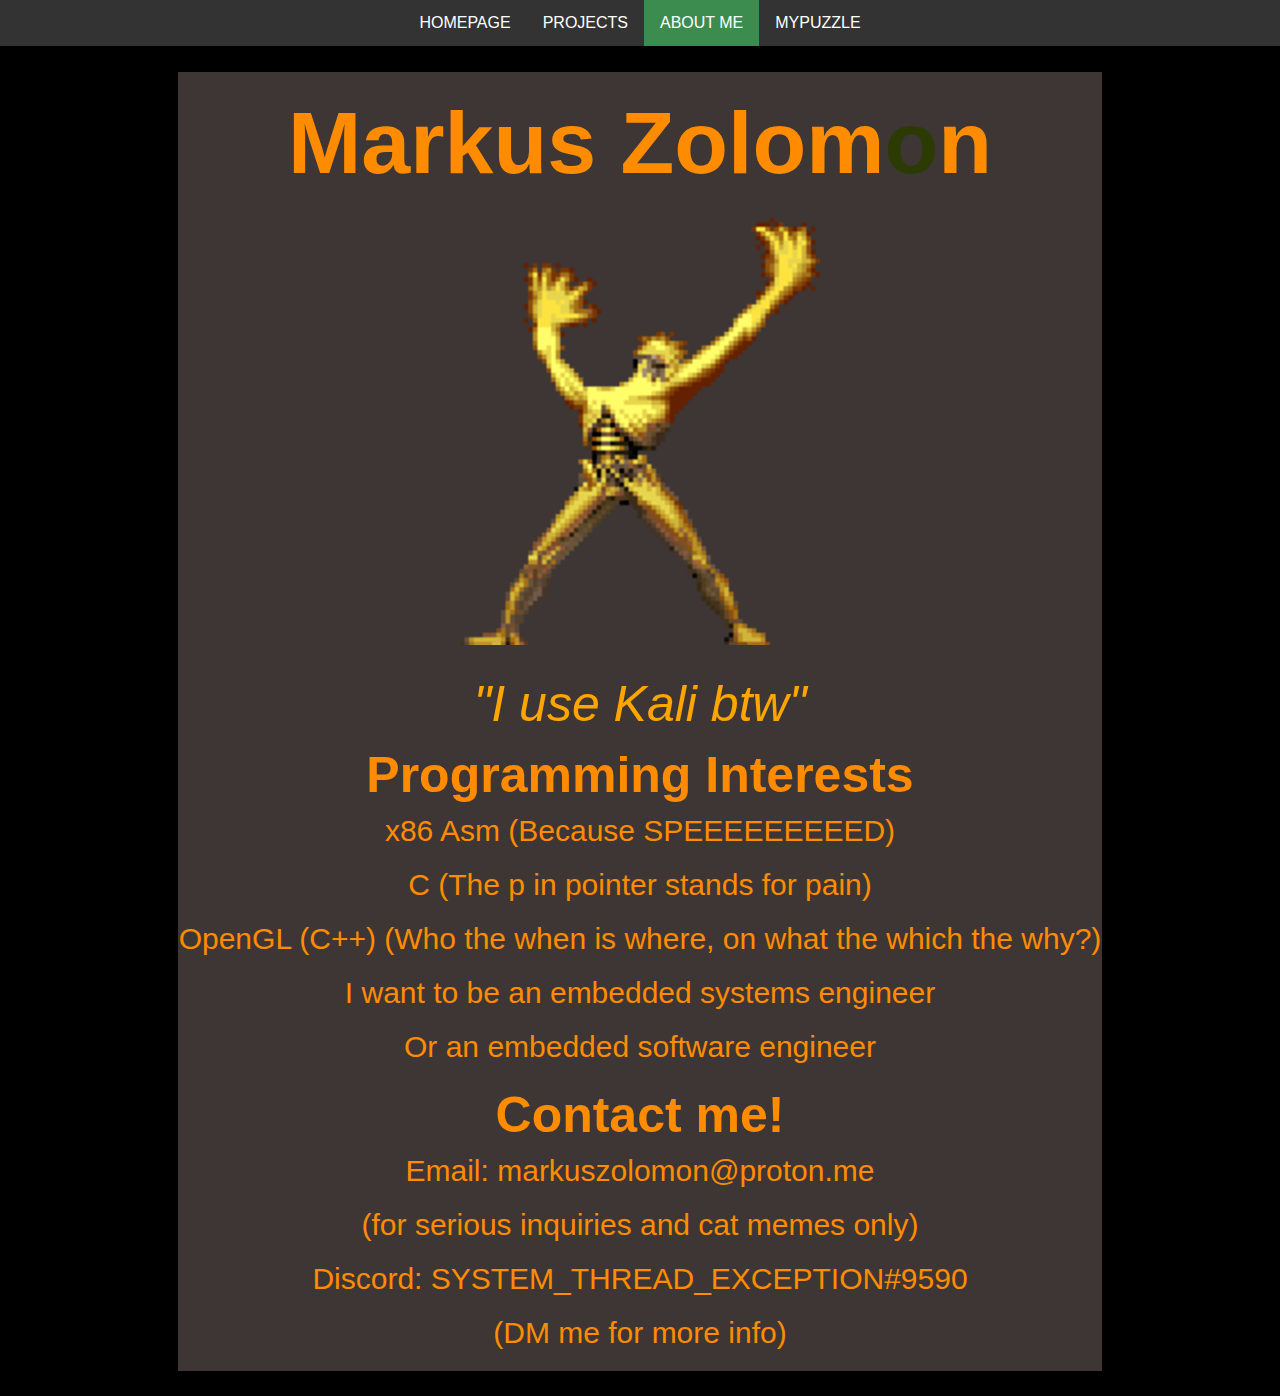
<file: about.html>
<!DOCTYPE html>
<html>
<head>
	<title>About me</title>
	<link rel="stylesheet" type="text/css" href="style.css">
	<script src="gl_effect.js"></script>
</head>
<body>
	<div class="menu">
		<ul>
          <li><a href="index.html">HOMEPAGE</a></li>
          <li><a href="projects.html">PROJECTS</a></li>
          <li class="active"><a href="about.html">ABOUT ME</a></li>
          <li><a href="firststage.html">MYPUZZLE</a></li>
          </ul>
		</div>

	<div class="background">
		<div class="content">
			<section class="name-section">
				<h1 class="glitch">Markus Zolomon</h1>
				<img src="profile_image.jpg" alt="Profile Picture" class="profile-pic">
			</section>
			<section class="quote-section">
				<blockquote>
					"I use Kali btw"
				</blockquote>
			</section>
			<section class="interests-section">
				<h2>Programming Interests</h2>
				<ul>
					<li>x86 Asm (Because SPEEEEEEEEED)</li>
					<li>C (The p in pointer stands for pain)</li>
					<li>OpenGL (C++) (Who the when is where, on what the which the why?)</li>
					<li>I want to be an embedded systems engineer</li>
					<li>Or an embedded software engineer</li>
				</ul>
			</section>
			<section class="contact-section">
				<h2>Contact me!</h2>
				<p>Email: markuszolomon@proton.me</p>
				<p>(for serious inquiries and cat memes only)</p>
				<p>Discord: SYSTEM_THREAD_EXCEPTION#9590</p>
				<p>(DM me for more info)</p>
			</section>
		</div>
	</div>
</body>
</html>
</file>
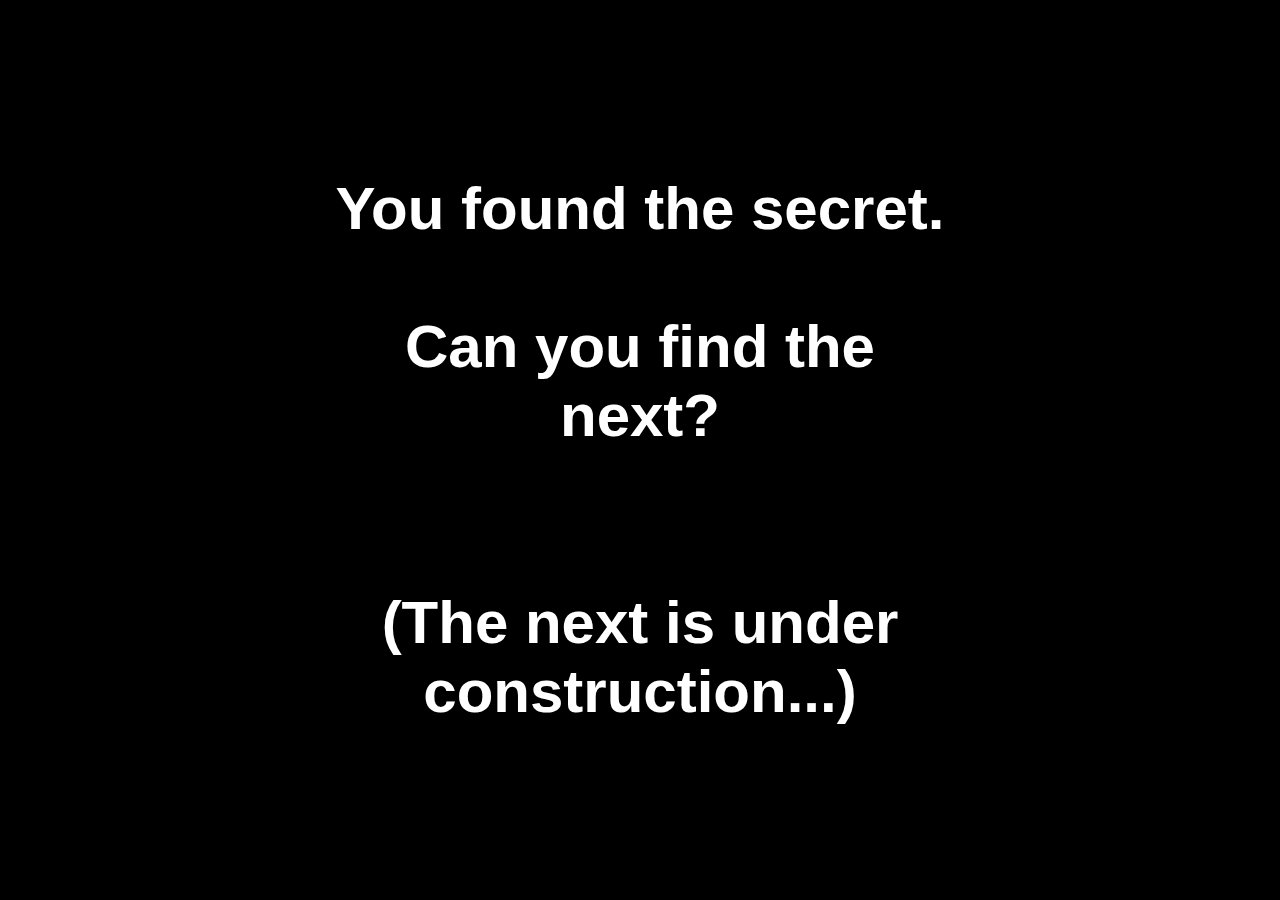
<file: keyfound.html>
<!DOCTYPE html>
<html>
<head>
	<title>KEY FOUND</title>
	<style>
		body {
			background-color: black;
		}
		.center {
			position: absolute;
			top: 50%;
			left: 50%;
			transform: translate(-50%, -50%);
			text-align: center;
			color: white;
			font-size: 60px;
			font-weight: bold;
			font-family: Arial, sans-serif;
		}
	</style>
</head>
<body>
	<div class="center">
		You found the secret. <br><br>Can you find the next? <br><br><br> (The next is under construction...)
	</div>
</body>
</html>
</file>
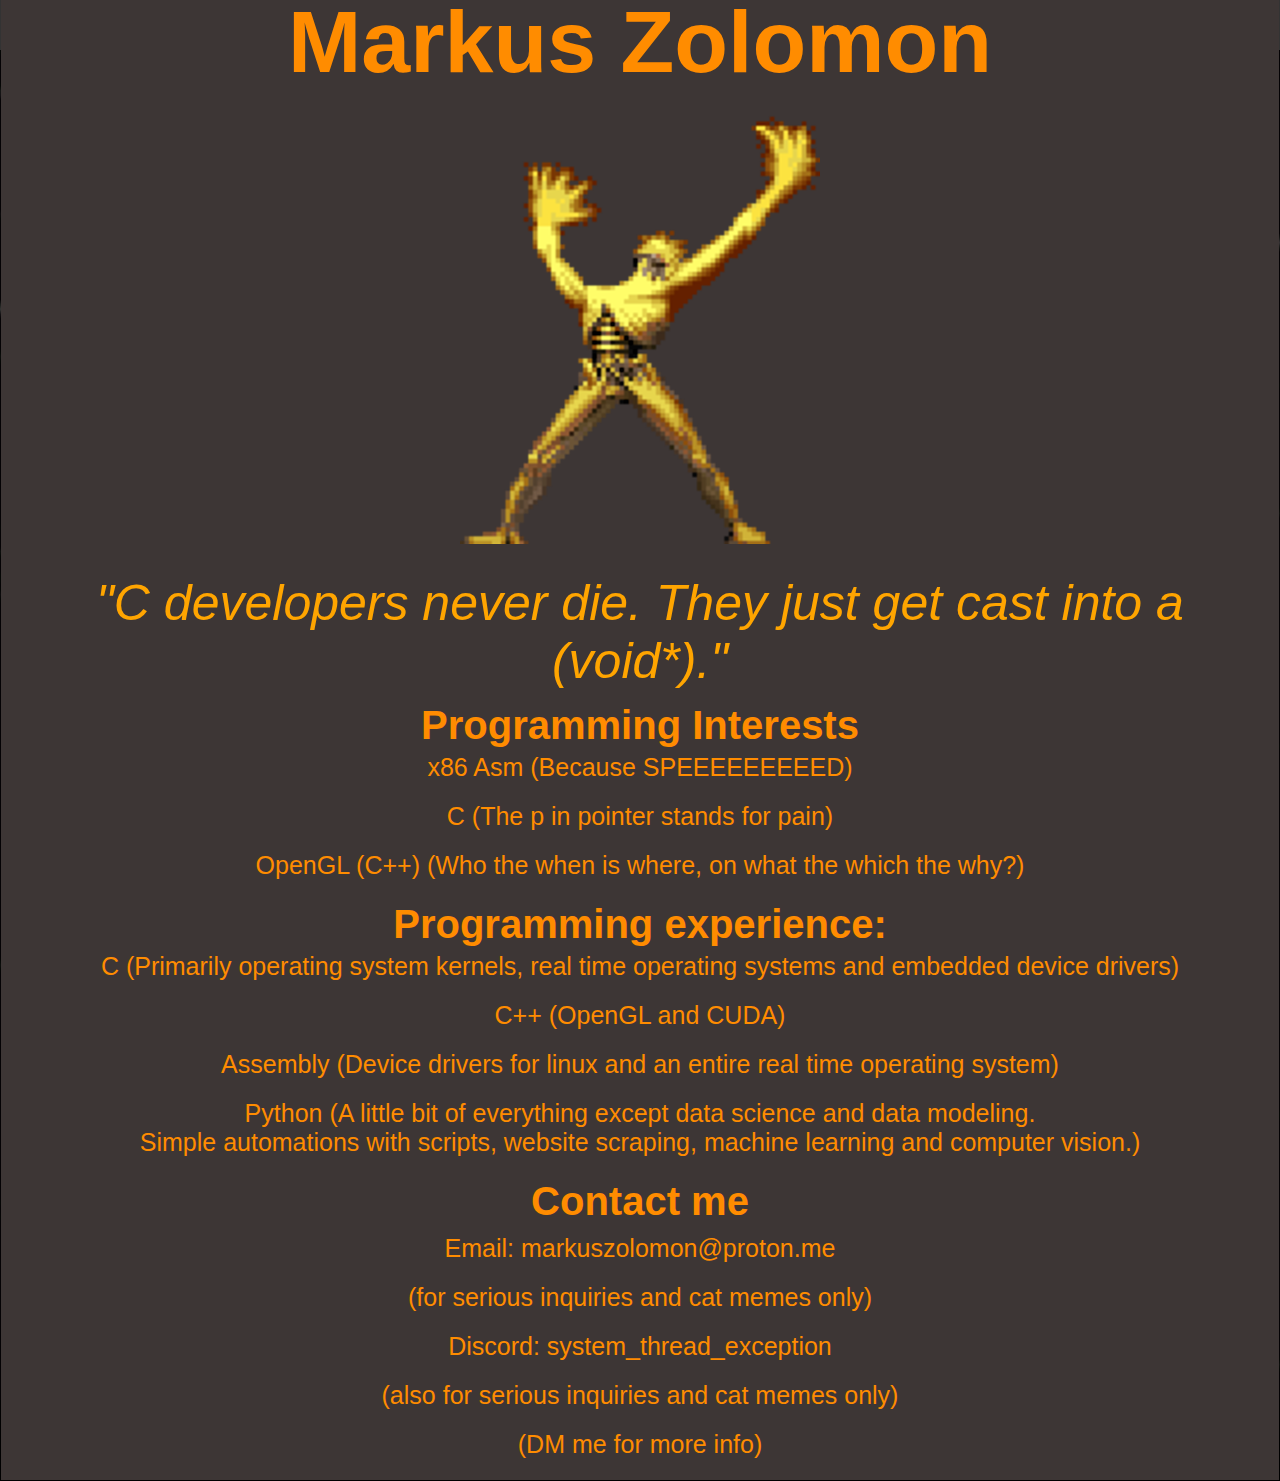
<file: html/about.html>
<!DOCTYPE html>
<html>
<head>
	<title>About me</title>
	<meta charset="UTF-8">
    <!--meta name="viewport" content="width=device-width, initial-scale=1.0"-->
   <link rel="stylesheet" type="text/css" href="../css/style.css">	
</head>
<body>
 <nav class="navbar">
        <ul>
            <li><a href="../index.html">HOMEPAGE</a></li>
            <li><a href="projects.html">PROJECTS</a></li>
            <li class="active"><a href="about.html">ABOUT ME</a></li>
            <li><a href="firststage.html">MYPUZZLE</a></li>
        </ul>
    </nav>

	<div class="background">
		<div class="content">
			<section class="name-section">
				<h1>Markus Zolomon</h1>
				<img src="../assets/profile_image.jpg" alt="Profile Picture" class="profile-pic">
			</section>
			<section class="quote-section">
				<blockquote>
					"C developers never die. They just get cast into a (void*)."
				</blockquote>
			</section>
			<section class="interests-section">
				<h2>Programming Interests</h2>
				<ul>
					<li>x86 Asm (Because SPEEEEEEEEED)</li>
					<li>C (The p in pointer stands for pain)</li>
					<li>OpenGL (C++) (Who the when is where, on what the which the why?)</li>
				</ul>
			</section>
			<section class="interests-section">
				<h2>Programming experience:</h2>
				<ul>
					<li>C (Primarily operating system kernels, real time operating systems and embedded device drivers)</li>
					<li>C++ (OpenGL and CUDA)</li>
					<li>Assembly (Device drivers for linux and an entire real time operating system)</li>
					<li>Python (A little bit of everything except data science and data modeling.<br>Simple automations with scripts, website scraping, machine learning and computer vision.)</li>
				</ul>
			</section>					
			<section class="contact-section">
				<h2>Contact me</h2>
				<p>Email: markuszolomon@proton.me</p>
				<p>(for serious inquiries and cat memes only)</p>
				<p>Discord: system_thread_exception</p>
				<p>(also for serious inquiries and cat memes only)</p>
				<p>(DM me for more info)</p>
			</section>
		</div>
	</div>
</html>
</body>
</file>
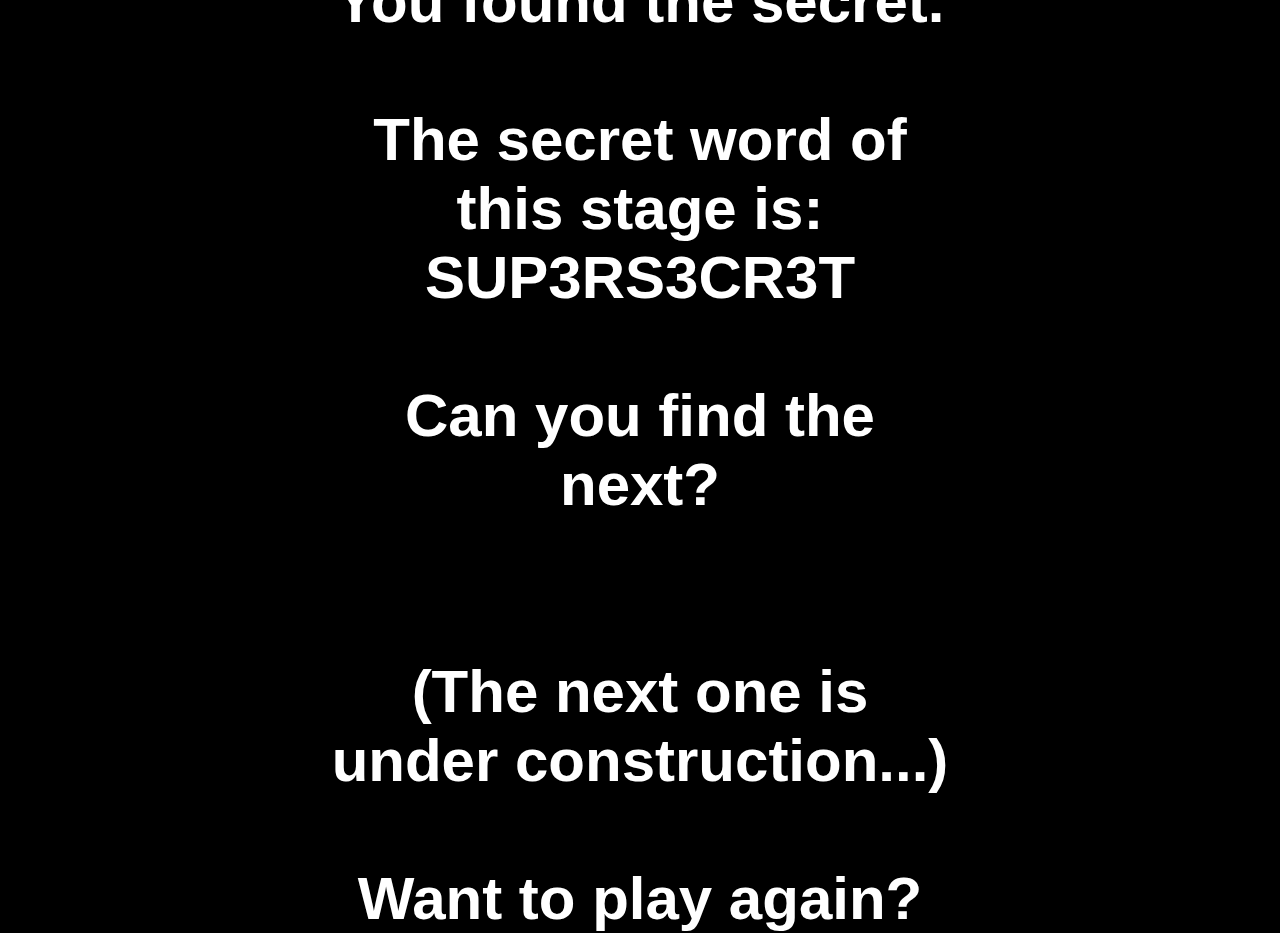
<file: html/keyfound.html>
<!DOCTYPE html>
<html>
<head>
	<title>KEY FOUND</title>
	<style>
		body {
			background-color: black;
		}
		.center {
			position: absolute;
			top: 50%;
			left: 50%;
			transform: translate(-50%, -50%);
			text-align: center;
			color: white;
			font-size: 60px;
			font-weight: bold;
			font-family: Arial, sans-serif;
		}
	</style>
</head>
<body>
	<div class="center">
		You found the secret.<br><br>The secret word of this stage is: SUP3RS3CR3T<br><br>Can you find the next? <br><br><br> (The next one is under construction...)<br><br><a href="firststage.html" style="color:white; text-decoration:none;">Want to play again?</a>
	</div>
</body>
</html>
</file>
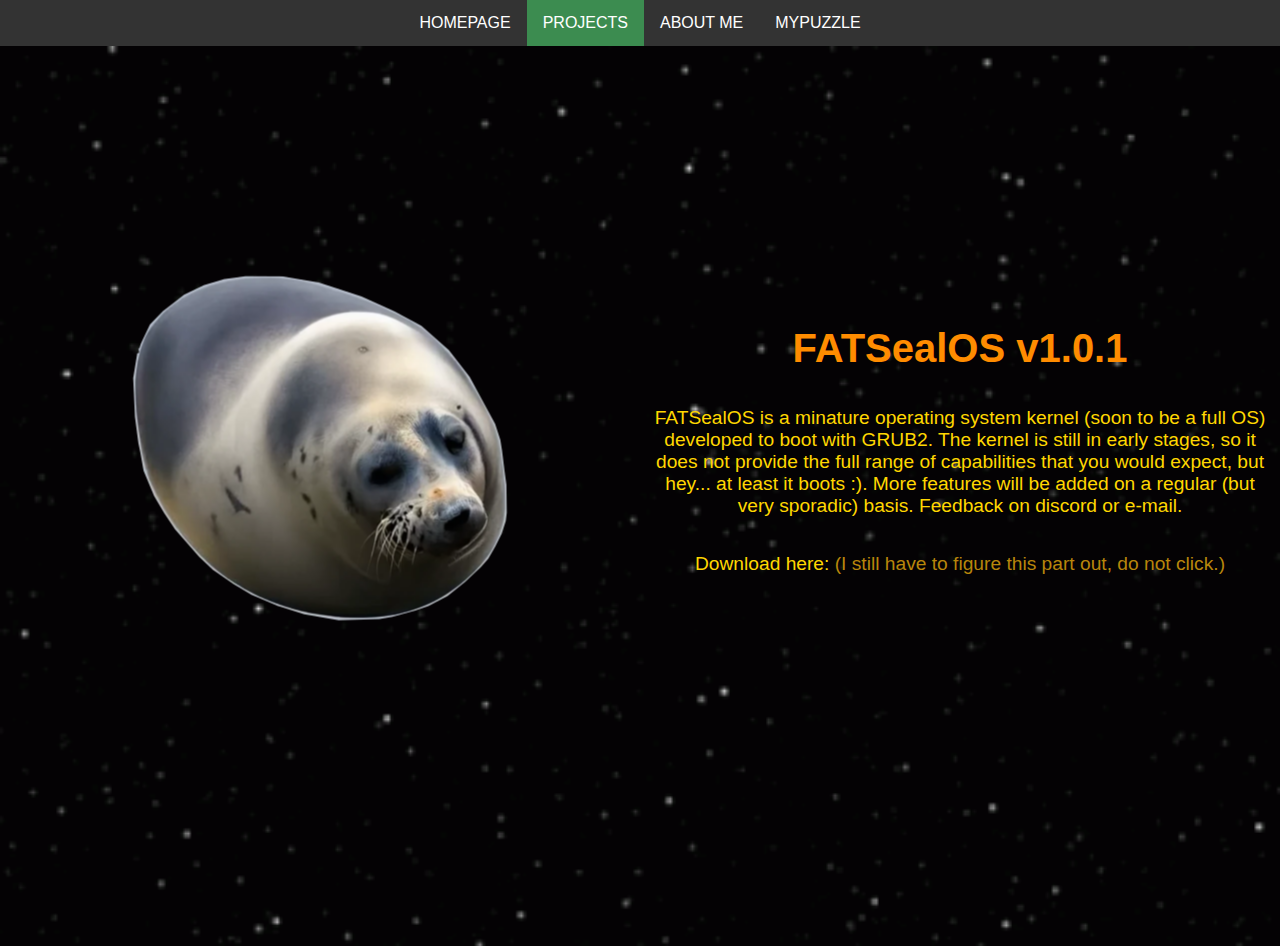
<file: html/projects.html>
<!DOCTYPE html>
<html>
<head>
    <meta charset="UTF-8">
    <title>Projects</title>
    <link rel="stylesheet" href="../css/style.css">
</head>
<body>
    <div class="menu">
        <ul>
            <li><a href="../index.html">HOMEPAGE</a></li>
            <li class="active"><a href="projects.html">PROJECTS</a></li>
            <li><a href="about.html">ABOUT ME</a></li>
            <li><a href="firststage.html">MYPUZZLE</a></li>
        </ul>
    </div>

    <div class="projects-body">
        <div class="projects-container">
            <div class="project-logo-container" style="position: absolute; left: 25%; top: 50%; transform: translate(-50%, -50%);">
                <img src="../assets/os_logo_large.png" alt="Project Logo" style="width: 100%; height: auto;">
            </div>
            <div class="project-description">
                <h1 style="font-size: 2.5em; font-weight: bold;">FATSealOS v1.0.1</h1><br><br>
                <p style="font-size: 1.2em;">FATSealOS is a minature operating system kernel (soon to be a full OS) developed to boot with GRUB2. The kernel is still in early stages, so it does not provide the full range of capabilities that you would expect, but hey... at least it boots :). More features will be added on a regular (but very sporadic) basis. Feedback on discord or e-mail.</p><br><br>
                <p style="font-size: 1.2em;">Download here: <a href="#" target="_self" style="color: darkgoldenrod;">(I still have to figure this part out, do not click.)</a></p>
            </div>
        </div>
    </div>
</body>
</html>
</file>
<file: style.css>
* {
	margin: 0;
	padding: 0;
	box-sizing: border-box;
}

body {
	font-family: Arial, sans-serif;
	background-color: black;
	margin: 0;
	padding: 0;
}

.background {
	/* background-color: black; */
	/* background-image: url('space_stars.gif'); */
	background-size: cover;
	background-position: center;
	height: 150vh;
	display: flex;
	justify-content: center;
	align-items: center;
}

.content {
	text-align: center;
	color: darkgoldenrod;
	padding: 1px;
}

.name-section {
	padding: 20px;
	background-color: #3d3635;
	color: orange;
}

.name-section h1 {
	font-size: 88px;
	margin-bottom: 1px;
}

.profile-pic {
	display: block;
	margin: 0px auto;
	max-width: 100%;
	height: auto;
}

.quote-section {
	background-color: #3d3635;
	color: orange;
	padding: 10px;
}

.quote-section blockquote {
	font-size: 50px !important;
	font-style: italic;
	margin-bottom: 2px;
}

/* .quote-section blockquote footer {
	font-size: 30px;
	font-style: normal;
} */

.interests-section {
	background-color: #3d3635;
	color: darkorange;
	padding: 1px;
}

.interests-section h2 {
	font-size: 50px;
	margin-bottom: 10px;
}

.interests-section ul {
	list-style: none;
	margin-bottom: 20px;
}

.interests-section li {
	font-size: 30px;
	margin-bottom: 20px;
}

.contact-section {
	background-color: #3d3635;
	color: darkorange;
	padding: 1px;
}

.contact-section h2 {
	font-size: 50px;
	margin-bottom: 10px;
}

.contact-section p {
	font-size: 30px;
	margin-bottom: 20px;
}

a {
	color: gold;
	text-decoration: none;
}

a:hover {
	text-decoration: underline;
}

.projects-body {
	background-color: #000000;
	background-image: url('space_stars.gif');
	background-repeat: no-repeat;
	background-size: cover;
	height: 100vh;
	display: flex;
	justify-content: center;
	align-items: center;
}

.projects-container {
	max-width: 800px;
	text-align: center;
	padding: 20px;
}

.projects-header {
	color: darkorange;
	font-size: 3rem;
	margin-bottom: 20px;
}

.projects-content {
	color: darkgoldenrod;
	font-size: 2rem;
}

header {
	display: flex;
	flex-direction: row;
	align-items: center;
	background-color: #1a1a1a;
	color: #ffffff;
	padding: 20px;
}

h1 {
	color: darkorange;
	text-align: center;
	flex-grow: 1;
	font-size: 2rem;
}

nav ul {
	display: flex;
	flex-direction: row;
	list-style: none;
}

nav ul li {
	margin-left: 20px;
}

nav ul li a {
	color: darkgoldenrod;
	text-decoration: none;
	font-size: 1.2rem;
}

nav ul li a:hover {
	text-decoration: underline;
}

.home-top {
	margin: 0;
	position: absolute;
	top: 50%;
	left: 50%;
	-ms-transform: translate(-50%, -50%);
	transform: translate(-50%, -50%);
	font-size: 50px;
	padding: 20px;
}

.home-image {
	background-image: url('space_stars.gif');
	background-size: cover;
	height: calc(100vh - 20px);
}

.menu {
background-color: #333;
overflow: hidden;
}

.menu ul {
margin: 0;
padding: 0;
list-style: none;
display: flex;
justify-content: center;
}

.menu li {
float: left;
}

.menu a {
display: block;
color: white;
text-align: center;
padding: 14px 16px;
text-decoration: none;
}

.menu a:hover {
background-color: #111;
}

.menu .active {
	background-color: #3C8C50;
}

.kali-effect {
animation: kali-animation 0.5s;
color: red !important;
font-size: 120% !important;
}

@keyframes kali-animation {
from {
transform: scale(1);
}
to {
transform: scale(1.2);
}
}
</file>
<file: css/style.css>
* {
	margin: 0;
	padding: 0;
	box-sizing: border-box;
}

body {
	font-family: Arial, sans-serif;
	background-color: black;
	margin: 0;
	padding: 0;
}

.background {
	background-image: url('../assets/space_stars.gif');
	background-size: cover;
	background-position: center;
	height: 150vh;
	display: flex;
	justify-content: center;
	align-items: center;
}

.content {
	text-align: center;
	color: darkgoldenrod;
	padding: 1px;
}

.name-section {
	padding: 20px;
	background-color: #3d3635;
	color: orange;
}

.name-section h1 {
	font-size: 88px;
	margin-bottom: 1px;
}

.profile-pic {
	display: block;
	margin: 0px auto;
	max-width: 100%;
	height: auto;
}

.quote-section {
	background-color: #3d3635;
	color: orange;
	padding: 10px;
}

.quote-section blockquote {
	font-size: 50px !important;
	font-style: italic;
	margin-bottom: 2px;
}

.interests-section {
	background-color: #3d3635;
	color: darkorange;
	padding: 1px;
}

.interests-section h2 {
	font-size: 40px;
	margin-bottom: 5px;
}

.interests-section ul {
	list-style: none;
	margin-bottom: 20px;
}

.interests-section li {
	font-size: 25px;
	margin-bottom: 20px;
}

.contact-section {
	background-color: #3d3635;
	color: darkorange;
	padding: 1px;
}

.contact-section h2 {
	font-size: 40px;
	margin-bottom: 10px;
}

.contact-section p {
	font-size: 25px;
	margin-bottom: 20px;
}

a {
	color: gold;
	text-decoration: none;
}

a:hover {
	text-decoration: underline;
}

.projects-body {
	background-color: #000000;
	background-image: url('../assets/space_stars.gif');
	background-repeat: no-repeat;
	background-size: cover;
	height: 100vh;
	display: flex;
	justify-content: center;
	align-items: center;
}

.projects-container {
	max-width: 800px;
	text-align: center;
	padding: 20px;
}

.projects-header {
	color: darkorange;
	font-size: 3rem;
	margin-bottom: 20px;
}

.projects-content {
	color: darkgoldenrod;
	font-size: 2rem;
}

.project-description {
	position: absolute;
	right: 25%;
	top: 50%;
	transform: translate(50%, -50%);
	padding: 10px;
	color: gold;
	max-width: 50%;
}
        
header {
	display: flex;
	flex-direction: row;
	align-items: center;
	background-color: #1a1a1a;
	color: #ffffff;
	padding: 20px;
}

h1 {
	color: darkorange;
	text-align: center;
	flex-grow: 1;
	font-size: 2rem;
}

nav ul {
	display: flex;
	flex-direction: row;
	list-style: none;
}

nav ul li {
	margin-left: 20px;
}

nav ul li a {
	color: darkgoldenrod;
	text-decoration: none;
	font-size: 1.2rem;
}

nav ul li a:hover {
	text-decoration: underline;
}

.home-top {
	margin: 0;
	position: absolute;
	top: 50%;
	left: 50%;
	-ms-transform: translate(-50%, -50%);
	transform: translate(-50%, -50%);
	font-size: 50px;
	padding: 20px;
}

.home-image {
	background-image: url('../assets/space_stars.gif');
	background-size: cover;
	height: calc(100vh - 20px);
}

.menu {
background-color: #333;
overflow: hidden;
}

.menu ul {
margin: 0;
padding: 0;
list-style: none;
display: flex;
justify-content: center;
}

.menu li {
float: left;
}

.menu a {
display: block;
color: white;
text-align: center;
padding: 14px 16px;
text-decoration: none;
}

.menu a:hover {
background-color: #111;
}

.menu .active {
	background-color: #3C8C50;
}

/* 25.05.2024 css for navbar */

/* Styling for the navigation bar */
.navbar {
    background-color: #333;
    overflow: hidden;
    display: flex;
    justify-content: center; /* Centers the navbar horizontally */
}

/* Styling for the list inside the navbar */
.navbar ul {
    list-style-type: none;
    margin: 0;
    padding: 0;
    display: flex; /* Aligns the list items horizontally */
}

/* Styling for the list items */
.navbar ul li {
    margin: 0;
}

/* Styling for the links */
.navbar ul li a {
    display: block;
    color: white;
    text-align: center;
    padding: 14px 20px;
    text-decoration: none;
}

/* Change color on hover */
.navbar ul li a:hover {
    background-color: #ddd;
    color: black;
}

/* Active class styling */
.navbar ul li.active a {
    background-color: #4CAF50;
    color: white;
}
</file>
